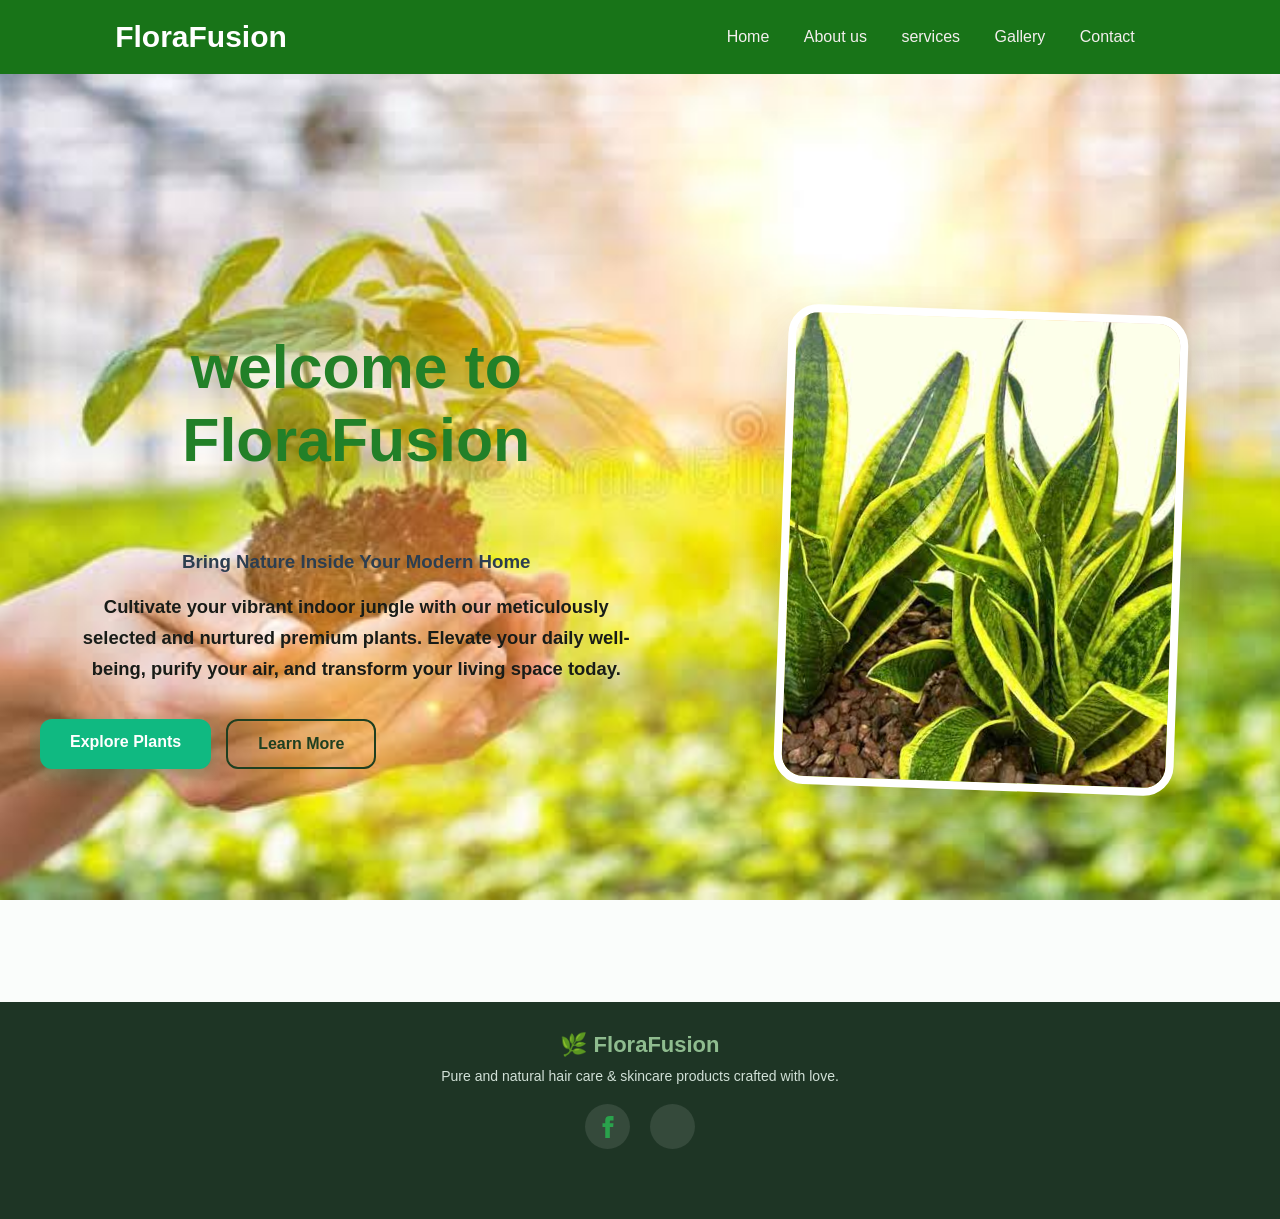
<file: index.html>
<!DOCTYPE html>
<html lang="en">
<head>
    <meta charset="UTF-8">
    <meta name="viewport" content="width=device-width, initial-scale=1.0">
    <title>navbar</title>
    <link rel="stylesheet" href="style.css">
</head>
<body class="home-page">
    <nav>
<header>
    <a href="#" class="logo">FloraFusion</a>
    <ul>
     <li> <a href="index.html">Home</a></li>
     <li> <a href="About us.html">About us</a></li>
     <li> <a href="services.html">services</a></li>
     <li> <a href="Gallery.html">Gallery</a></li>
    <li> <a href="contact.html">Contact</a></li>
     
    </ul>
</header>
    </nav>
    <br><br>
</body>
 <section class="hero-section">
        <div class="hero-container">
            
        
          <center>  <div class="hero-content">
                 <b><h1><b> welcome to FloraFusion</b></h1>
                <br><br><br>
                <h3>Bring Nature Inside Your Modern Home </h3>
                 <br>
                <p>Cultivate your vibrant indoor jungle with our meticulously selected and nurtured premium plants. Elevate your daily well-being, purify your air, and transform your living space today.</p></b>
                
        
              <center>  <div class="hero-buttons">
                    <a href="Catogries.html" class="btn-primary">Explore Plants</a>
                    <a href="About us.html" class="btn-secondary">Learn More</a>
                </div>
            </div></center>


            <div class="hero-image-area">
                <div class="hero-blob-bg"></div>
                <div class="hero-image-card">
                    <img src="images/sn.jfif" alt="sn" width="50px">
                    <button><a href="Gallery.html">click here for chose product</a></button>

                    
                    
                </div>
            </div>

        </div>
    </section></center>
    
</body>
<br><br><br><br>
 <footer class="site-footer">
        <div class="footer-content">
            <div class="footer-logo">🌿 <b>FloraFusion</b></div>
            <p class="footer-text">Pure and natural hair care & skincare products crafted with love.</p>
            
            <div class="social-icons">
                <!-- Facebook SVG Link -->
                <a href="https://facebook.com" target="_blank" class="social-icon facebook" title="Facebook">
                    <svg width="22" height="22" viewBox="0 0 24 24">
                        <path d="M9 8h-3v4h3v12h5v-12h3.642l.358-4h-4v-1.667c0-.955.192-1.333 1.115-1.333h2.885v-5h-3.808c-3.596 0-5.192 1.583-5.192 4.615v3.385z"/>
                    </svg>
                </a>
                <div class="social-icons">
                <!-- Facebook SVG Link -->
                <a href="https://twitter.com" target="_blank" class="social-icon twitter" title="tweitter">
                    <svg width="22" height="22" viewBox="0 0 24 24">
                        <path d="https://www.google.com/search?q=www.twitter.com&biw=1707&bih=820&sca_esv=4665041cdc874088&sxsrf=APpeQnvNXjf7vdGGD_Nw9J7p5bTXo3xHxQ%3A1788418129691&ei=URiZap_sKYeikdUP3OidiQs&oq=www.t&gs_lp=[base64]&sclient=gws-wiz-serp"></path>
                    </svg>
                </a></footer>
</html>
</file>
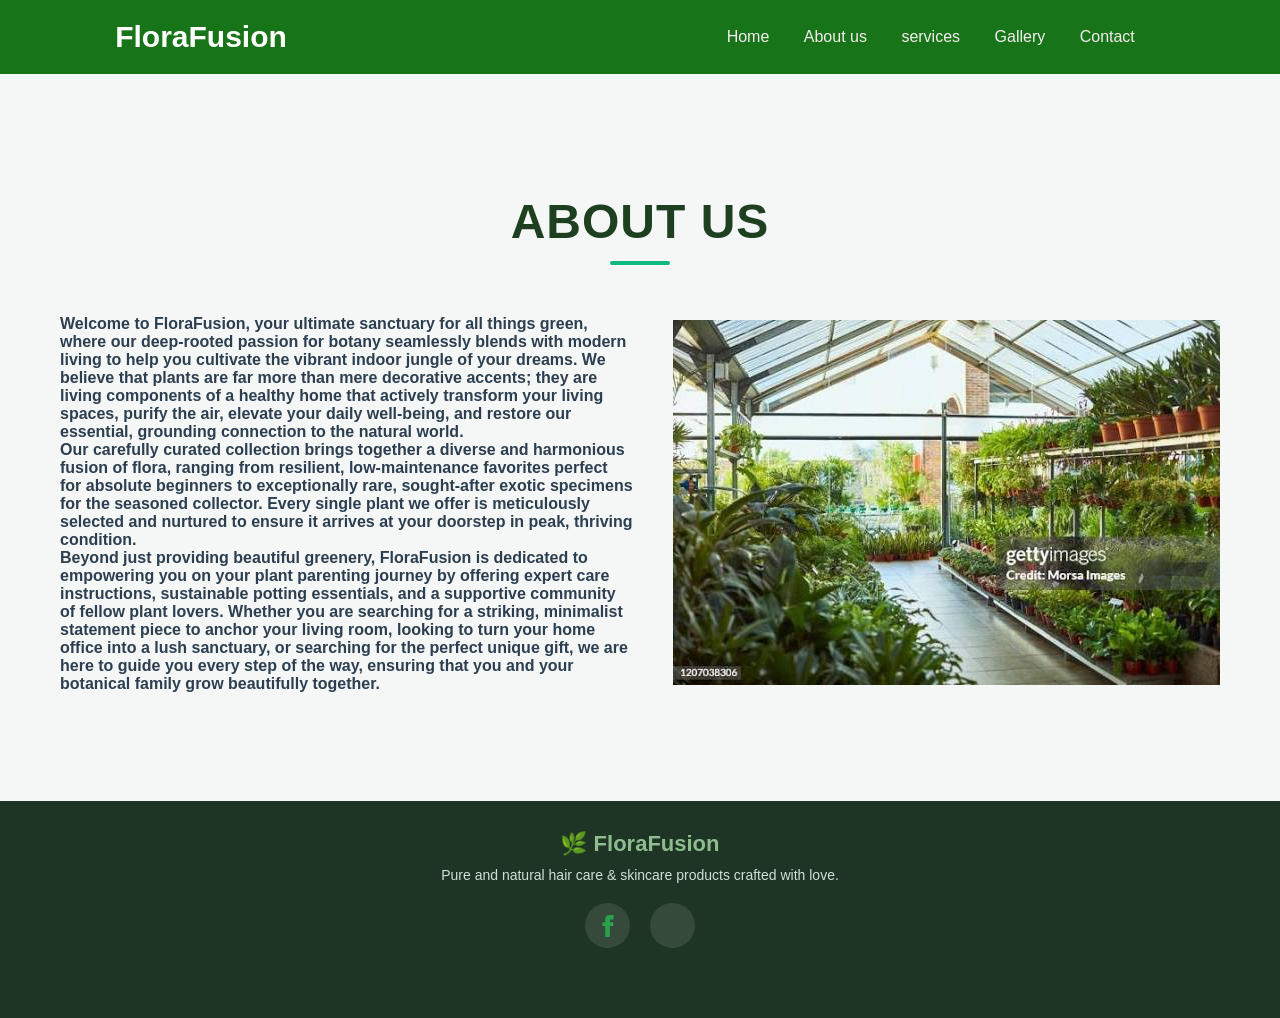
<file: About us.html>
<!DOCTYPE html>
<html lang="en">
<head>
    <meta charset="UTF-8">
    <meta name="viewport" content="width=device-width, initial-scale=1.0">
    <title>About Us - Plantopia</title>
    <link rel="stylesheet" href="style.css">
</head>
<body class="about-page">
    <nav>
        <header>
            <a href="#" class="logo">FloraFusion</a>
            <ul>
                <li> <a href="index.html">Home</a></li>
                <li> <a href="About us.html">About us</a></li>
                <li> <a href="services.html">services</a></li>
                <li> <a href="Gallery.html">Gallery</a></li>
                <li> <a href="contact.html">Contact</a></li>
            </ul>
        </header>
    </nav>

    <div class="about-container">
        
        <div class="about-hero">
            <h1>About Us</h1>
            <div class="green-divider"></div>
        </div>
        
        
        <div class="about-grid-wrapper">
            
            <!-- Left Side: Text Content -->
            <div class="about-text-box">
                <b><p>Welcome to <strong>FloraFusion</strong>, your ultimate sanctuary for all things green, where our deep-rooted passion for botany seamlessly blends with modern living to help you cultivate the vibrant indoor jungle of your dreams. We believe that plants are far more than mere decorative accents; they are living components of a healthy home that actively transform your living spaces, purify the air, elevate your daily well-being, and restore our essential, grounding connection to the natural world.</p>
                
                <p>Our carefully curated collection brings together a diverse and harmonious fusion of flora, ranging from resilient, low-maintenance favorites perfect for absolute beginners to exceptionally rare, sought-after exotic specimens for the seasoned collector. Every single plant we offer is meticulously selected and nurtured to ensure it arrives at your doorstep in peak, thriving condition.</p>
                
                <p>Beyond just providing beautiful greenery, FloraFusion is dedicated to empowering you on your plant parenting journey by offering expert care instructions, sustainable potting essentials, and a supportive community of fellow plant lovers. Whether you are searching for a striking, minimalist statement piece to anchor your living room, looking to turn your home office into a lush sanctuary, or searching for the perfect unique gift, we are here to guide you every step of the way, ensuring that you and your botanical family grow beautifully together.</p></b>
            </div>


            <!-- Right Side: Beautiful Image Section -->
            <div class="about-image-box">
                <!-- Aap src="..." ke andar apni kisi bhi image ka path/link laga sakti hain -->
                <img src="images/images.jfif" alt="image">
            </div>

        </div>
    </div>
</body>
<br><br><br><br><br><br>
 <footer class="site-footer">
        <div class="footer-content">
            <div class="footer-logo">🌿 <b>FloraFusion</b></div>
            <p class="footer-text">Pure and natural hair care & skincare products crafted with love.</p>
            
            <div class="social-icons">
                <!-- Facebook SVG Link -->
                <a href="https://facebook.com" target="_blank" class="social-icon facebook" title="Facebook">
                    <svg width="22" height="22" viewBox="0 0 24 24">
                        <path d="M9 8h-3v4h3v12h5v-12h3.642l.358-4h-4v-1.667c0-.955.192-1.333 1.115-1.333h2.885v-5h-3.808c-3.596 0-5.192 1.583-5.192 4.615v3.385z"/>
                    </svg>
                </a>
                <div class="social-icons">
                <!-- Facebook SVG Link -->
                <a href="https://twitter.com" target="_blank" class="social-icon twitter" title="tweitter">
                    <svg width="22" height="22" viewBox="0 0 24 24">
                        <path d="https://www.google.com/search?q=www.twitter.com&biw=1707&bih=820&sca_esv=4665041cdc874088&sxsrf=APpeQnvNXjf7vdGGD_Nw9J7p5bTXo3xHxQ%3A1788418129691&ei=URiZap_sKYeikdUP3OidiQs&oq=www.t&gs_lp=[base64]&sclient=gws-wiz-serp"></path>
                    </svg>
                </a></footer>
</html>
</file>
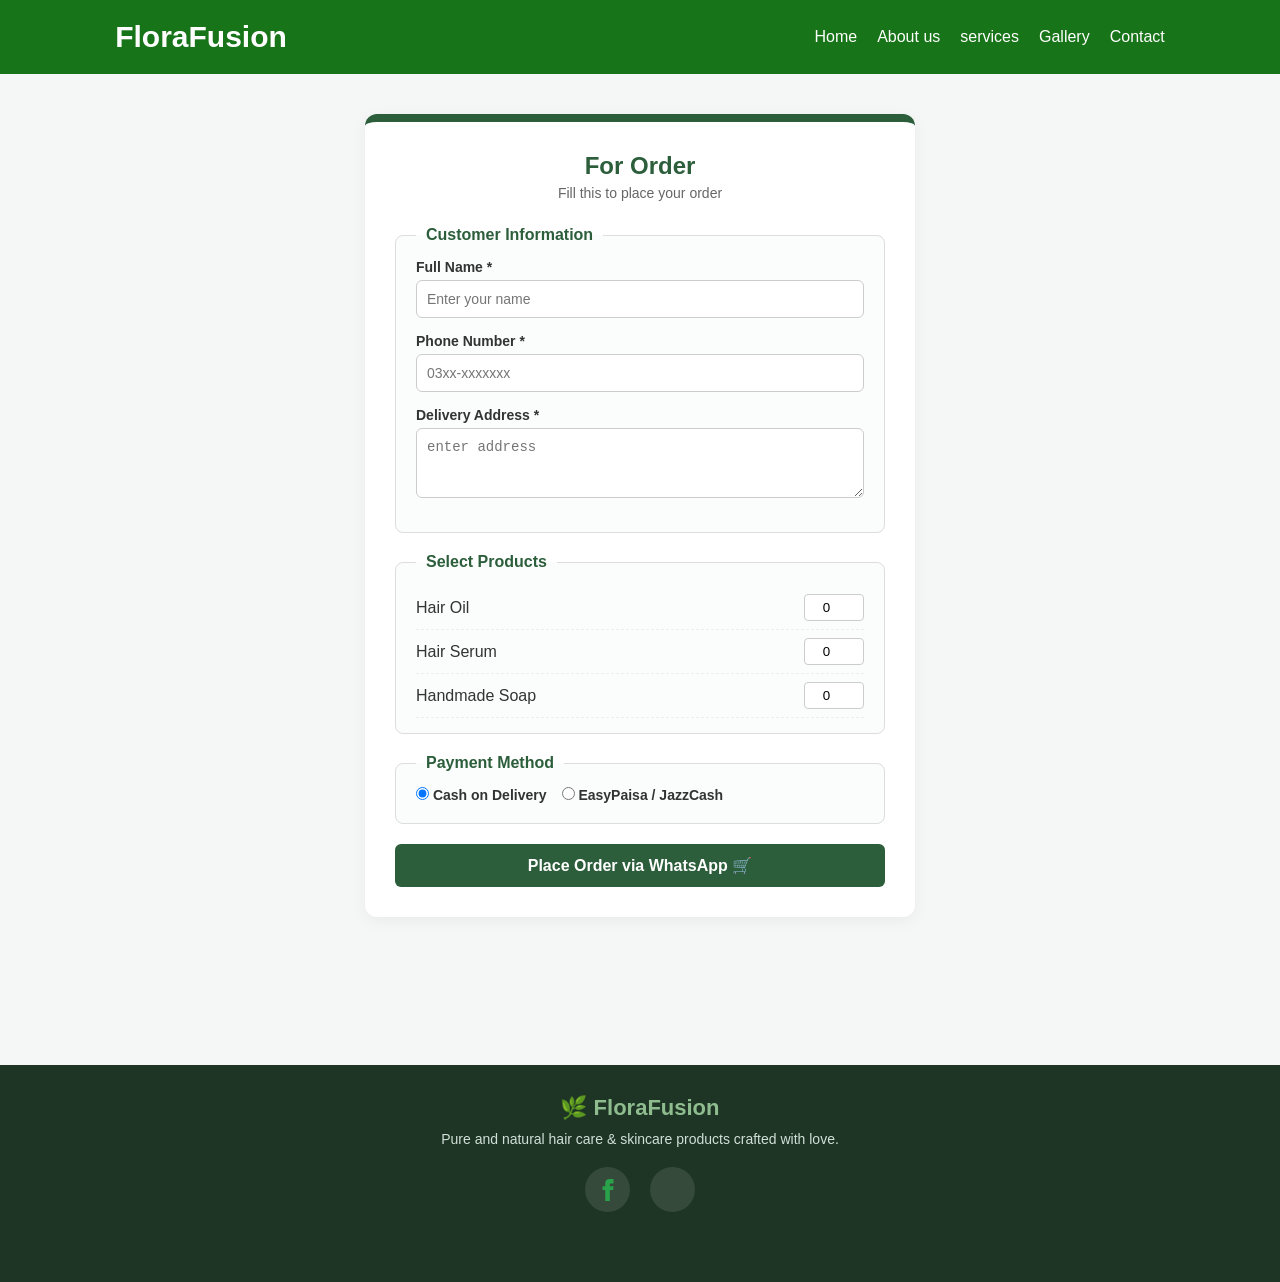
<file: contact.html>
<!DOCTYPE html>
<html lang="en">
<head>
    <meta charset="UTF-8">
    <meta name="viewport" content="width=device-width, initial-scale=1.0">
    <title>Plantopia - Order Page</title>
    <style>
        :root {
            --primary-color: #2c5e3b;
            --bg-color: #f4f7f5;
            --text-color: #333;
        }

        * {
            box-sizing: border-box;
            margin: 0;
            padding: 0;
        }

        body {
            font-family: 'Segoe UI', Tahoma, Geneva, Verdana, sans-serif;
            background-color: var(--bg-color);
            color: var(--text-color);
            display: flex;
            flex-direction: column;
            min-height: 100vh;
        }

        /* Navbar / Header Styling */
        header {
            padding: 20px 9%;
            display: flex;
            align-items: center;
            justify-content: space-between;
            background-color: rgb(24, 116, 24);
            width: 100%;
        }

        .logo {
            font-size: 30px;
            font-family: 'Franklin Gothic Medium', 'Arial Narrow', Arial, sans-serif;
            font-weight: 600;
            color: white;
            text-decoration: none;
        }

        .navbar ul {
            list-style: none;
            display: flex;
            gap: 20px;
        }

        .navbar li {
            display: inline-block;
        }

        .navbar a {
            color: white;
            text-decoration: none;
            font-size: 16px;
            font-weight: 500;
            transition: color 0.3s;
        }

        .navbar a:hover {
            color: #d1e0d7;
        }

        /* Form Container Alignment */
        .main-content {
            flex: 1;
            display: flex;
            justify-content: center;
            align-items: center;
            padding: 40px 20px;
        }

        .form-container {
            background: #ffffff;
            max-width: 550px;
            width: 100%;
            padding: 30px;
            border-radius: 12px;
            box-shadow: 0 4px 15px rgba(0, 0, 0, 0.05);
            border-top: 8px solid var(--primary-color);
        }

        h2 {
            color: var(--primary-color);
            margin-top: 0;
            text-align: center;
            margin-bottom: 5px;
        }

        p.subtitle {
            text-align: center;
            color: #666;
            margin-bottom: 25px;
            font-size: 14px;
        }

        fieldset {
            border: 1px solid #ddd;
            border-radius: 8px;
            padding: 15px 20px;
            margin-bottom: 20px;
            background-color: #fafdfb;
        }

        legend {
            font-weight: bold;
            color: var(--primary-color);
            padding: 0 10px;
        }

        .form-group {
            margin-bottom: 15px;
        }

        label {
            display: block;
            margin-bottom: 5px;
            font-weight: 600;
            font-size: 14px;
        }

        input[type="text"], input[type="tel"], textarea {
            width: 100%;
            padding: 10px;
            border: 1px solid #ccc;
            border-radius: 6px;
            font-size: 14px;
        }

        .product-item {
            display: flex;
            justify-content: space-between;
            align-items: center;
            padding: 8px 0;
            border-bottom: 1px dashed #eee;
        }

        .product-qty {
            width: 60px;
            padding: 5px;
            border-radius: 4px;
            border: 1px solid #ccc;
            text-align: center;
        }

        .radio-group {
            display: flex;
            gap: 15px;
        }

        button {
            background-color: var(--primary-color);
            color: white;
            border: none;
            padding: 12px;
            font-size: 16px;
            font-weight: bold;
            border-radius: 6px;
            width: 100%;
            cursor: pointer;
            transition: background 0.3s;
        }

        button:hover {
            background-color: #2aa24c;
        }

        /* Footer Styling */
        .site-footer {
            background-color: #1e3525;
            color: #ffffff;
            padding: 30px 20px;
            text-align: center;
            width: 100%;
        }

        .footer-content {
            max-width: 1200px;
            margin: 0 auto;
        }

        .footer-logo {
            font-size: 22px;
            font-weight: bold;
            margin-bottom: 10px;
            color: #8fbc8f;
        }

        .footer-text {
            font-size: 14px;
            color: #d1e0d7;
            margin-bottom: 20px;
        }

        .social-icons {
            display: flex;
            justify-content: center;
            gap: 20px;
            margin-bottom: 20px;
        }

        .social-icon {
            display: flex;
            align-items: center;
            justify-content: center;
            width: 45px;
            height: 45px;
            background-color: rgba(255, 255, 255, 0.1);
            text-decoration: none;
            border-radius: 50%;
            transition: all 0.3s ease;
        }

        /* SVG Color Fix */
        .social-icon svg {
            fill: #2aa24c;
            transition: transform 0.3s ease;
            color: white;
        }

        /* Hover Effects */
        .social-icon.facebook:hover { background-color: #dce2ea; transform: translateY(-5px); }
        .social-icon.twitter:hover { background-color: #f0e8e8; transform: translateY(-5px); }
        

        .footer-bottom {
            border-top: 1px solid rgba(255, 255, 255, 0.1);
            padding-top: 15px;
            font-size: 13px;
            color: #a3bdae;
        }
    </style>
</head>
<body>

    <!-- 1. Header / Navbar Section -->
    <header>
        <a href="#" class="logo">FloraFusion</a>
        <nav class="navbar">
            <ul>
                <li><a href="index.html">Home</a></li>
                <li><a href="About us.html">About us</a></li>
                <li> <a href="services.html">services</a></li>
                <li><a href="Gallery.html">Gallery</a></li>
                <li><a href="contact.html">Contact</a></li>
            </ul>
        </nav>
    </header>

    <!-- 2. Main Content Section (Form) -->
    <main class="main-content">
        <div class="form-container">
            <h2>For Order</h2>
            <p class="subtitle">Fill this to place your order</p>

            <form id="orderForm" onsubmit="sendToWhatsApp(event)">
                
                <fieldset>
                    <legend>Customer Information</legend>
                    <div class="form-group">
                        <label for="Name">Full Name *</label>
                        <input type="text" id="Name" required placeholder="Enter your name">
                    </div>
                    <div class="form-group">
                        <label for="phone">Phone Number *</label>
                        <input type="tel" id="phone" required placeholder="03xx-xxxxxxx">
                    </div>
                    <div class="form-group">
                        <label for="address">Delivery Address *</label>
                        <textarea id="address" rows="3" required placeholder="enter address"></textarea>
                    </div>
                </fieldset>

                <fieldset>
                    <legend>Select Products</legend>
                    <div class="product-item">
                        <span>Hair Oil</span>
                        <input type="number" id="qty_oil" class="product-qty" min="0" value="0">
                    </div>
                    <div class="product-item">
                        <span>Hair Serum</span>
                        <input type="number" id="qty_serum" class="product-qty" min="0" value="0">
                    </div>
                    <div class="product-item">
                        <span>Handmade Soap</span>
                        <input type="number" id="qty_soap" class="product-qty" min="0" value="0">
                    </div>
                </fieldset>

                <fieldset>
                    <legend>Payment Method</legend>
                    <div class="radio-group">
                        <label><input type="radio" name="payment" value="Cash on Delivery" checked> Cash on Delivery</label>
                        <label><input type="radio" name="payment" value="EasyPaisa/JazzCash"> EasyPaisa / JazzCash</label>
                    </div>
                </fieldset>

                <button type="submit">Place Order via WhatsApp 🛒</button>
            </form>
        </div>
    </main>

    <br><br><br><br><br><br>
    <footer class="site-footer">
        <div class="footer-content">
            <div class="footer-logo">🌿 <b>FloraFusion</b></div>
            <p class="footer-text">Pure and natural hair care & skincare products crafted with love.</p>
            
            <div class="social-icons">
                <!-- Facebook SVG Link -->
                <a href="https://facebook.com" target="_blank" class="social-icon facebook" title="Facebook">
                    <svg width="22" height="22" viewBox="0 0 24 24">
                        <path d="M9 8h-3v4h3v12h5v-12h3.642l.358-4h-4v-1.667c0-.955.192-1.333 1.115-1.333h2.885v-5h-3.808c-3.596 0-5.192 1.583-5.192 4.615v3.385z"/>
                    </svg>
                </a>
                <div class="social-icons">
                <!-- Facebook SVG Link -->
                <a href="https://twitter.com" target="_blank" class="social-icon twitter" title="tweitter">
                    <svg width="22" height="22" viewBox="0 0 24 24">
                        <path d="https://www.google.com/search?q=www.twitter.com&biw=1707&bih=820&sca_esv=4665041cdc874088&sxsrf=APpeQnvNXjf7vdGGD_Nw9J7p5bTXo3xHxQ%3A1788418129691&ei=URiZap_sKYeikdUP3OidiQs&oq=www.t&gs_lp=[base64]&sclient=gws-wiz-serp"></path>
                    </svg>
                </a></footer>
</file>
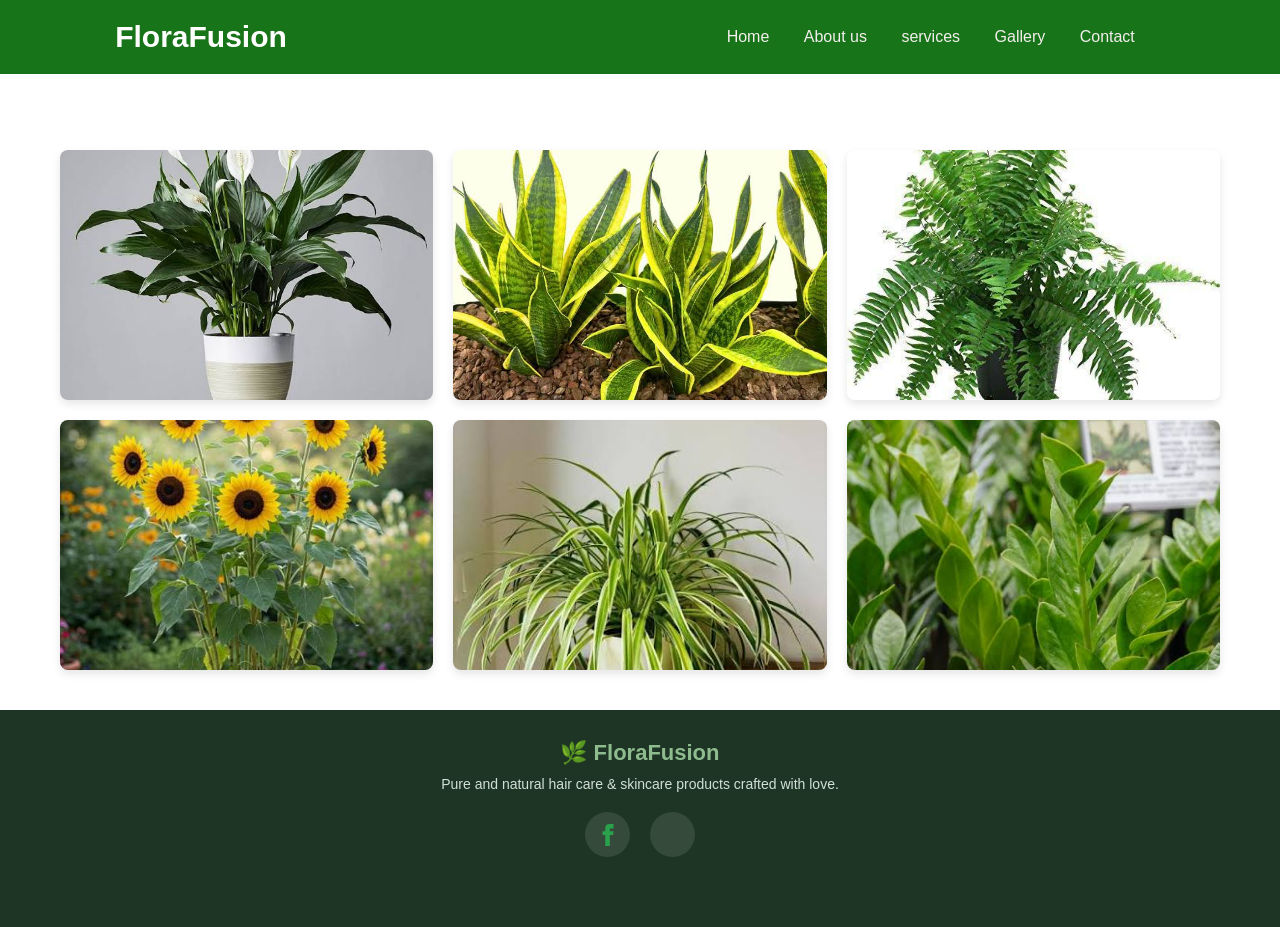
<file: Gallery.html>
<!DOCTYPE html>
<html lang="en">
<head>
    <meta charset="UTF-8">
    <meta name="viewport" content="width=device-width, initial-scale=1.0">
    <title>navbar</title>
    <link rel="stylesheet" href="style.css">
</head>
<body class="Gallery-page">
    <nav>
<header>
    <a href="#" class="logo">FloraFusion</a>
    <ul>
     <li> <a href="index.html">Home</a></li>
     <li> <a href="About us.html">About us</a></li>
     <li> <a href="services.html">services</a></li>
     <li> <a href="Gallery.html">Gallery</a></li>
    <li> <a href="contact.html">Contact</a></li>
     
    </ul>
</header>
    </nav>
    <br><br>


    <main class="gallery-container">
        <!-- Image Item 1 -->
        <div class="gallery-item">
            <img src="images/li.jfif" alt="li">
            <div class="image-overlay">
                <span class="image-title">peace lily</span>
            </div>
        </div>

        <!-- Image Item 2 -->
        <div class="gallery-item">
            <img src="images/sn.jfif" alt="sn">
            <div class="image-overlay">
                <span class="image-title">snack plant</span>
            </div>
        </div>

        <!-- Image Item 3 -->
        <div class="gallery-item">
            <img src="images/fern.jfif" alt="fern">
            <div class="image-overlay">
                <span class="image-title">fern</span>
            </div>
        </div>

        <!-- Image Item 4 -->
        <div class="gallery-item">
            <img src="images/su.jfif" alt="su">
            <div class="image-overlay">
                <span class="image-title">sunflower</span>
            </div>
        </div>

        <!-- Image Item 5 -->
        <div class="gallery-item">
            <img src="images/sp.jfif" alt="sp">
            <div class="image-overlay">
                <span class="image-title">spider plant</span>
            </div>
        </div>

        <!-- Image Item 6 -->
        <div class="gallery-item">
            <img src="images/z.jfif" alt="z">
            <div class="image-overlay">
                <span class="image-title">zz plant </span>
            </div>
        </div>
    </main>
     <footer class="site-footer">
        <div class="footer-content">
            <div class="footer-logo">🌿 <b>FloraFusion</b></div>
            <p class="footer-text">Pure and natural hair care & skincare products crafted with love.</p>
            
            <div class="social-icons">
                <!-- Facebook SVG Link -->
                <a href="https://facebook.com" target="_blank" class="social-icon facebook" title="Facebook">
                    <svg width="22" height="22" viewBox="0 0 24 24">
                        <path d="M9 8h-3v4h3v12h5v-12h3.642l.358-4h-4v-1.667c0-.955.192-1.333 1.115-1.333h2.885v-5h-3.808c-3.596 0-5.192 1.583-5.192 4.615v3.385z"/>
                    </svg>
                </a>
                <div class="social-icons">
                <!-- Facebook SVG Link -->
                <a href="https://twitter.com" target="_blank" class="social-icon twitter" title="tweitter">
                    <svg width="22" height="22" viewBox="0 0 24 24">
                        <path d="https://www.google.com/search?q=www.twitter.com&biw=1707&bih=820&sca_esv=4665041cdc874088&sxsrf=APpeQnvNXjf7vdGGD_Nw9J7p5bTXo3xHxQ%3A1788418129691&ei=URiZap_sKYeikdUP3OidiQs&oq=www.t&gs_lp=[base64]&sclient=gws-wiz-serp"></path>
                    </svg>
                </a></footer>
    
</body>

</html>
</file>
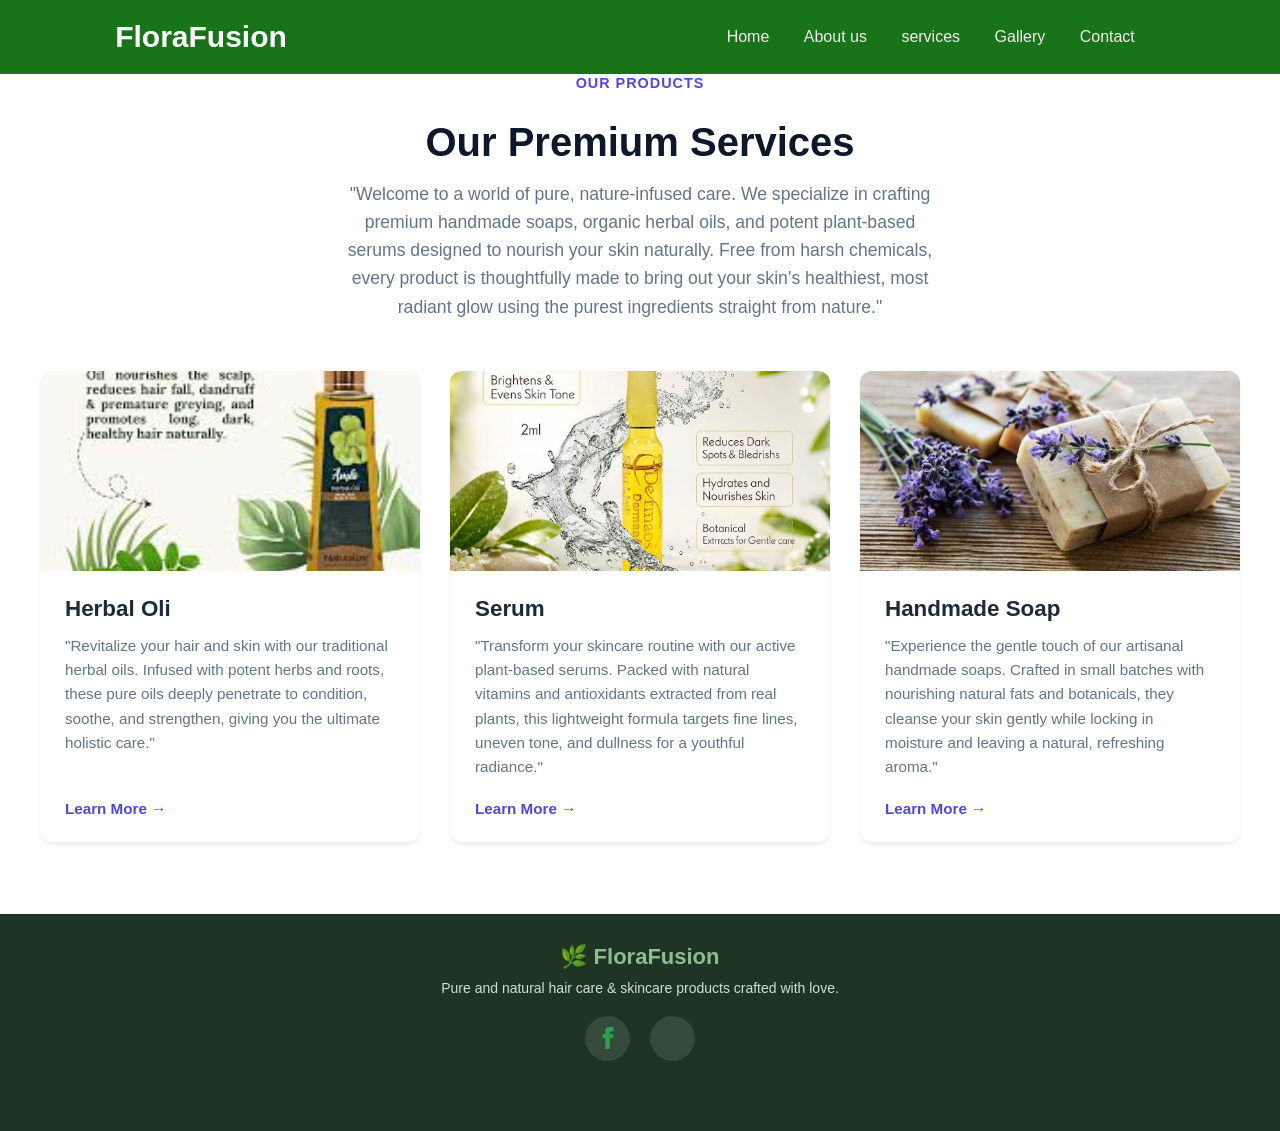
<file: services.html>
<!DOCTYPE html>
<html lang="en">
<head>
    <meta charset="UTF-8">
    <meta name="viewport" content="width=device-width, initial-scale=1.0">
    <title>navbar</title>
    <link rel="stylesheet" href="style.css">
</head>
<body>
    <nav>
<header>
    <a href="#" class="logo">FloraFusion</a>
    <ul>
     <li> <a href="index.html">Home</a></li>
     <li> <a href="About us.html">About us</a></li>
     <li> <a href="services.html">services</a></li>
     <li> <a href="Gallery.html">Gallery</a></li>
    <li> <a href="contact.html">Contact</a></li>
     
    </ul>
</header>

<body>

    <section class="services-section">
        <div class="services-header">
            <span><b>Our Products</b></span>
            <br><br>
            <h1>Our Premium Services</h1>
            <p>"Welcome to a world of pure, nature-infused care. We specialize in crafting premium handmade soaps, organic herbal oils, and potent plant-based serums designed to nourish your skin naturally. Free from harsh chemicals, every product is thoughtfully made to bring out your skin’s healthiest, most radiant glow using the purest ingredients straight from nature."</p>
        </div>

        <div class="services-container">
            <!-- Service Card 1 -->
            <div class="service-card">
                <div class="card-image">
                    <img src="images/amla.jfif" alt="amla">
                </div>
                <div class="card-content">
                    <h3>Herbal Oli</h3>
                    <p>"Revitalize your hair and skin with our traditional herbal oils. Infused with potent herbs and roots, these pure oils deeply penetrate to condition, soothe, and strengthen, giving you the ultimate holistic care."</p>
                    <a href="#" class="read-more-btn">Learn More &rarr;</a>
                </div>
            </div>

            <!-- Service Card 2 -->
            <div class="service-card">
                <div class="card-image">
                    <img src="images/seerum 1.jfif" alt="seerum">
                </div>
                <div class="card-content">
                    <h3> Serum</h3>
                    <p>"Transform your skincare routine with our active plant-based serums. Packed with natural vitamins and antioxidants extracted from real plants, this lightweight formula targets fine lines, uneven tone, and dullness for a youthful radiance."</p>
                    <a href="#" class="read-more-btn">Learn More &rarr;</a>
                </div>
            </div>

            <!-- Service Card 3 -->
            <div class="service-card">
                <div class="card-image">
                    <img src="images/sop2.jfif" alt="sop">
                </div>
                <div class="card-content">
                    <h3>Handmade Soap</h3>
                    <p>"Experience the gentle touch of our artisanal handmade soaps. Crafted in small batches with nourishing natural fats and botanicals, they cleanse your skin gently while locking in moisture and leaving a natural, refreshing aroma."</p>
                    <a href="#" class="read-more-btn">Learn More &rarr;</a>
                </div>
            </div>
        </div>
    </section>

</body>
<br><br><br><br>
 <footer class="site-footer">
        <div class="footer-content">
            <div class="footer-logo">🌿 <b>FloraFusion</b></div>
            <p class="footer-text">Pure and natural hair care & skincare products crafted with love.</p>
            
            <div class="social-icons">
                <!-- Facebook SVG Link -->
                <a href="https://facebook.com" target="_blank" class="social-icon facebook" title="Facebook">
                    <svg width="22" height="22" viewBox="0 0 24 24">
                        <path d="M9 8h-3v4h3v12h5v-12h3.642l.358-4h-4v-1.667c0-.955.192-1.333 1.115-1.333h2.885v-5h-3.808c-3.596 0-5.192 1.583-5.192 4.615v3.385z"/>
                    </svg>
                </a>
                <div class="social-icons">
                <!-- Facebook SVG Link -->
                <a href="https://twitter.com" target="_blank" class="social-icon twitter" title="tweitter">
                    <svg width="22" height="22" viewBox="0 0 24 24">
                        <path d="https://www.google.com/search?q=www.twitter.com&biw=1707&bih=820&sca_esv=4665041cdc874088&sxsrf=APpeQnvNXjf7vdGGD_Nw9J7p5bTXo3xHxQ%3A1788418129691&ei=URiZap_sKYeikdUP3OidiQs&oq=www.t&gs_lp=[base64]&sclient=gws-wiz-serp"></path>
                    </svg>
                </a></footer>
</html>
</file>
<file: style.css>
*{
    margin: 0;
    padding: 0;
    box-sizing: border-box;
    text-decoration: none;
    list-style: none;
    font-family: Arial, Helvetica, sans-serif;
}
body{
    height: 100vh;
    width: 100%;
}
header{
    padding: 20px 9%;
    display: flex;
    align-items: center;
    justify-content: space-between;
    background-color: rgb(24, 116, 24);

}
.logo{
    font-size:  30px;
  font-family: 'Franklin Gothic Medium', 'Arial Narrow', Arial, sans-serif;
  font-weight: 600;
  color: white;
    
}
li{
    display: inline-block;
    justify-content: space-between;
    

}
li a {
    font-size: 18 px;
    margin-right: 30px ;
    font-weight: 400;
    color: rgb(244, 238, 238);
    

}
li a :hover{

}
.content{
    display: flex;
    justify-content: space-between;
    gap:30 px;
    

     
}

.gallery-container {
    display: grid;
    grid-template-columns: repeat(auto-fit, minmax(300px, 1fr));
    gap: 20px;
    padding: 40px 20px;
    max-width: 1200px;
    margin: 0 auto;
}

/* Gallery Item Styling */
.gallery-item {
    position: relative;
    overflow: hidden;
    border-radius: 8px;
    box-shadow: 0 4px 8px rgba(0, 0, 0, 0.1);
    cursor: pointer;
    background-color: #fff;
    height: 250px;
}

.gallery-item img {
    width: 100%;
    height: 100%;
    object-fit: cover;
    transition: transform 0.5s ease;
}

/* Hover Zoom Effect */
.gallery-item:hover img {
    transform: scale(1.1);
}

/* Text Overlay Effect */
.image-overlay {
    position: absolute;
    top: 0;
    left: 0;
    width: 100%;
    height: 100%;
    background: rgba(0, 0, 0, 0.5);
    display: flex;
    justify-content: center;
    align-items: center;
    opacity: 0;
    transition: opacity 0.3s ease;
}

.gallery-item:hover .image-overlay {
    opacity: 1;
}

.image-title {
    color: #fff;
    font-size: 1.25rem;
    font-weight: bold;
    border: 2px solid #fff;
    padding: 8px 16px;
    text-transform: uppercase;
    letter-spacing: 1px;
}
.services-section {
    max-width: 1200px;
    margin: 0 auto;
}

.services-header {
    text-align: center;
    max-width: 600px;
    margin: 0 auto 50px auto;
}

.services-header span {
    color: #4f46e5;
    font-weight: 600;
    text-transform: uppercase;
    letter-spacing: 1px;
    font-size: 0.9rem;
}

.services-header h1 {
    font-size: 2.5rem;
    color: #0f172a;
    margin: 10px 0 15px 0;
}

.services-header p {
    color: #64748b;
    font-size: 1.1rem;
    line-height: 1.6;
}

/* Services Grid Layout */
.services-container {
    display: grid;
    grid-template-columns: repeat(auto-fit, minmax(320px, 1fr));
    gap: 30px;
}

/* Service Card Design */
.service-card {
    background-color: #ffffff;
    border-radius: 12px;
    overflow: hidden;
    box-shadow: 0 4px 6px -1px rgba(0, 0, 0, 0.05), 0 2px 4px -1px rgba(0, 0, 0, 0.06);
    transition: transform 0.3s cubic-bezier(0.4, 0, 0.2, 1), box-shadow 0.3s ease;
    display: flex;
    flex-direction: column;
}

/* Hover Effects */
.service-card:hover {
    transform: translateY(-8px);
    box-shadow: 0 20px 25px -5px rgba(0, 0, 0, 0.1), 0 10px 10px -5px rgba(0, 0, 0, 0.04);
}

/* Card Image */
.card-image {
    width: 100%;
    height: 200px;
    overflow: hidden;
}

.card-image img {
    width: 100%;
    height: 100%;
    object-fit: cover;
    transition: transform 0.5s ease;
}

.service-card:hover .card-image img {
    transform: scale(1.05);
}

/* Card Content Styling */
.card-content {
    padding: 25px;
    display: flex;
    flex-direction: column;
    flex-grow: 1;
}

.card-content h3 {
    font-size: 1.4rem;
    color: #1e293b;
    margin-bottom: 12px;
    font-weight: 600;
}

.card-content p {
    color: #64748b;
    font-size: 0.95rem;
    line-height: 1.6;
    margin-bottom: 20px;
    flex-grow: 1; /* Aligns buttons if text length varies */
}

/* Button Design */
.read-more-btn {
    align-self: flex-start;
    text-decoration: none;
    color: #4f46e5;
    font-weight: 600;
    font-size: 0.95rem;
    transition: color 0.2s ease;
}

.read-more-btn:hover {
    color: #3730a3;
}





body.about-page {
    background-color: #f4f7f5; 
    color: #2c3e50;
    font-family: 'Segoe UI', Tahoma, Geneva, Verdana, sans-serif;
    padding-bottom: 80px;
}

/* Master Container */
.about-page .about-container {
    max-width: 1200px; /* Layout bada kiya taaki text aur image dono fit aayein */
    margin: 120px auto 0 auto; 
    padding: 0 20px;
}

/* Header Section */
.about-page .about-hero {
    text-align: center;
    margin-bottom: 50px;
}

.about-page .about-hero h1 {
    font-size: 3rem;
    font-weight: 800;
    color: #1e3f20; 
    letter-spacing: 1px;
    text-transform: uppercase;
}

.about-page .green-divider {
    width: 60px;
    height: 4px;
    background-color: #10b981; 
    margin: 12px auto 0 auto;
    border-radius: 2px;
}

/* Modern Two-Column Layout Grid */
.about-page .about-grid-wrapper {
    display: grid;
    grid-template-columns: 1.2fr 1fr; /* Text box thoda bada aur image side me */
    gap: 40px;
    align-items: center; /* Center align items vertically */
}
  /* Footer Styling */
        .site-footer {
            background-color: #1e3525;
            color: #ffffff;
            padding: 30px 20px;
            text-align: center;
            width: 100%;
        }

        .footer-content {
            max-width: 1200px;
            margin: 0 auto;
        }

        .footer-logo {
            font-size: 22px;
            font-weight: bold;
            margin-bottom: 10px;
            color: #8fbc8f;
        }

        .footer-text {
            font-size: 14px;
            color: #d1e0d7;
            margin-bottom: 20px;
        }

        .social-icons {
            display: flex;
            justify-content: center;
            gap: 20px;
            margin-bottom: 20px;
        }

        .social-icon {
            display: flex;
            align-items: center;
            justify-content: center;
            width: 45px;
            height: 45px;
            background-color: rgba(255, 255, 255, 0.1);
            text-decoration: none;
            border-radius: 50%;
            transition: all 0.3s ease;
        }

        /* SVG Color Fix */
        .social-icon svg {
            fill: #2aa24c;
            transition: transform 0.3s ease;
            color: white;
        }

        /* Hover Effects */
        .social-icon.facebook:hover { background-color: #dce2ea; transform: translateY(-5px); }
        .social-icon.twitter:hover { background-color: #f0e8e8; transform: translateY(-5px); }
        

        .footer-bottom {
            border-top: 1px solid rgba(255, 255, 255, 0.1);
            padding-top: 15px;
            font-size: 13px;
            color: #a3bdae;
        }
    body.home-page {
    background-color: #fafdfb; /* Clean crisp off-white background */
    color: #2c3e50;
    font-family: 'Segoe UI', Tahoma, Geneva, Verdana, sans-serif;
    background-image: url(images/n2.jfif);

    background-size: cover;       
    background-position: center;
    background-repeat: no-repeat

}



    

.home-page .hero-section {
    min-height: calc(100vh - 80px); /* Adjust based on navbar height */
    display: flex;
    align-items: center;
    padding: 120px 20px 60px 20px;
    overflow: hidden;

}

.home-page .hero-container {
    max-width: 1200px;
    margin: 0 auto;
    display: grid;
    grid-template-columns: 1.1fr 0.9fr; /* Split view layout */
    gap: 50px;
    align-items: center;
    width: 100%;
}

/* --- Left Column: Text Styling --- */
.home-page .hero-content {
    animation: heroFadeIn 0.8s ease-out;
}

/* Small badge above main title */
.home-page .hero-tagline {
    display: inline-block;
    background-color: #e6f7f0; 
    color: #10b981; /* Fresh Emerald Green */
    padding: 6px 16px;
    border-radius: 50px;
    font-size: 0.9rem;
    font-weight: 600;
    letter-spacing: 0.5px;
    margin-bottom: 20px;
}

.home-page .hero-content h1 {
    font-size: 3.8rem;
    font-weight: 800;
    color: #228028; /* Deep Royal Botanical Green */
    line-height: 1.2;
    margin-bottom: 20px;
    background-image: ;
}

.home-page .hero-content p {
    font-size: 1.15rem;
    color: #181c18;
    line-height: 1.7;
    margin-bottom: 35px;
    max-width: 550px;
}

/* Buttons Design */
.home-page .hero-buttons {
    display: flex;
    gap: 15px;
}

.home-page .btn-primary {
    background-color: #10b981; /* Fresh green button */
    color: #ffffff;
    padding: 14px 30px;
    border-radius: 12px;
    font-weight: 600;
    text-decoration: none;
    box-shadow: 0 10px 20px rgba(16, 185, 129, 0.2);
    transition: all 0.3s ease;
}

.home-page .btn-primary:hover {
    background-color: #059669;
    transform: translateY(-3px);
    box-shadow: 0 12px 25px rgba(16, 185, 129, 0.3);
}

.home-page .btn-secondary {
    background-color: transparent;
    color: #1e3f20;
    padding: 14px 30px;
    border-radius: 12px;
    font-weight: 600;
    text-decoration: none;
    border: 2px solid #1e3f20;
    transition: all 0.3s ease;
}

.home-page .btn-secondary:hover {
    background-color: #1e3f20;
    color: #ffffff;
    transform: translateY(-3px);
}

/* --- Right Column: Geometric Image Area --- */
.home-page .hero-image-area {
    position: relative;
    display: flex;
    justify-content: center;
    align-items: center;
    animation: heroFadeIn 1s ease-out;
}

/* Decorative backdrop circular gradient */
.home-page .hero-blob-bg {
    position: absolute;
    width: 450px;
    height: 450px;
    background: radial-gradient(circle, rgba(16,185,129,0.15) 0%, rgba(255,255,255,0) 70%);
    border-radius: 50%;
    z-index: 1;
}

/* Image Snapshot Box */
.home-page .hero-image-card {
    position: relative;
    z-index: 2;
    width: 100%;
    max-width: 400px;
    height: 480px;
    border-radius: 30px;
    overflow: hidden;
    box-shadow: 0 25px 50px rgba(30, 63, 32, 0.15);
    border: 8px solid #ffffff; /* Clean frame look */
    transform: rotate(2deg); /* Trendy slightly tilted photo look */
    transition: transform 0.5s ease;
}

.home-page .hero-image-card:hover {
    transform: rotate(0deg) scale(1.03); /* Straightens smoothly on hover */
}

.home-page .hero-image-card img {
    width: 100%;
    height: 100%;
    object-fit: cover;
    display: block;
}

/* --- Animations --- */
@keyframes heroFadeIn 
    from {
        opacity: 0;
        transform: translateY(30px);
    }
    to {
        opacity: 1;
        transform: translateY(0);
    }


/* --- Responsive Media Query for Mobile/Tablets --- */
@media (max-width: 992px) 
    .home-page .hero-container {
        grid-template-columns: 1fr; /* Shift layout to stack on mobile */
        text-align: center;
        gap: 40px;
    }

    .home{
padding: 0;
margin: 0;
box-sizing: border-box;
color: #a3bdae;
align-items: center;
    }
.container {
  width: 100%;
  padding: 15px;
}
.row {
  display: flex;
  flex-direction: wrap;
  gap: 15px;
}
img {
  max-width: auto;
  height: auto; 
}

/
@media all screen (min-width: 600px;){
    body{
        width: 100%;
        height: 100vh;
    }
}
</file>
